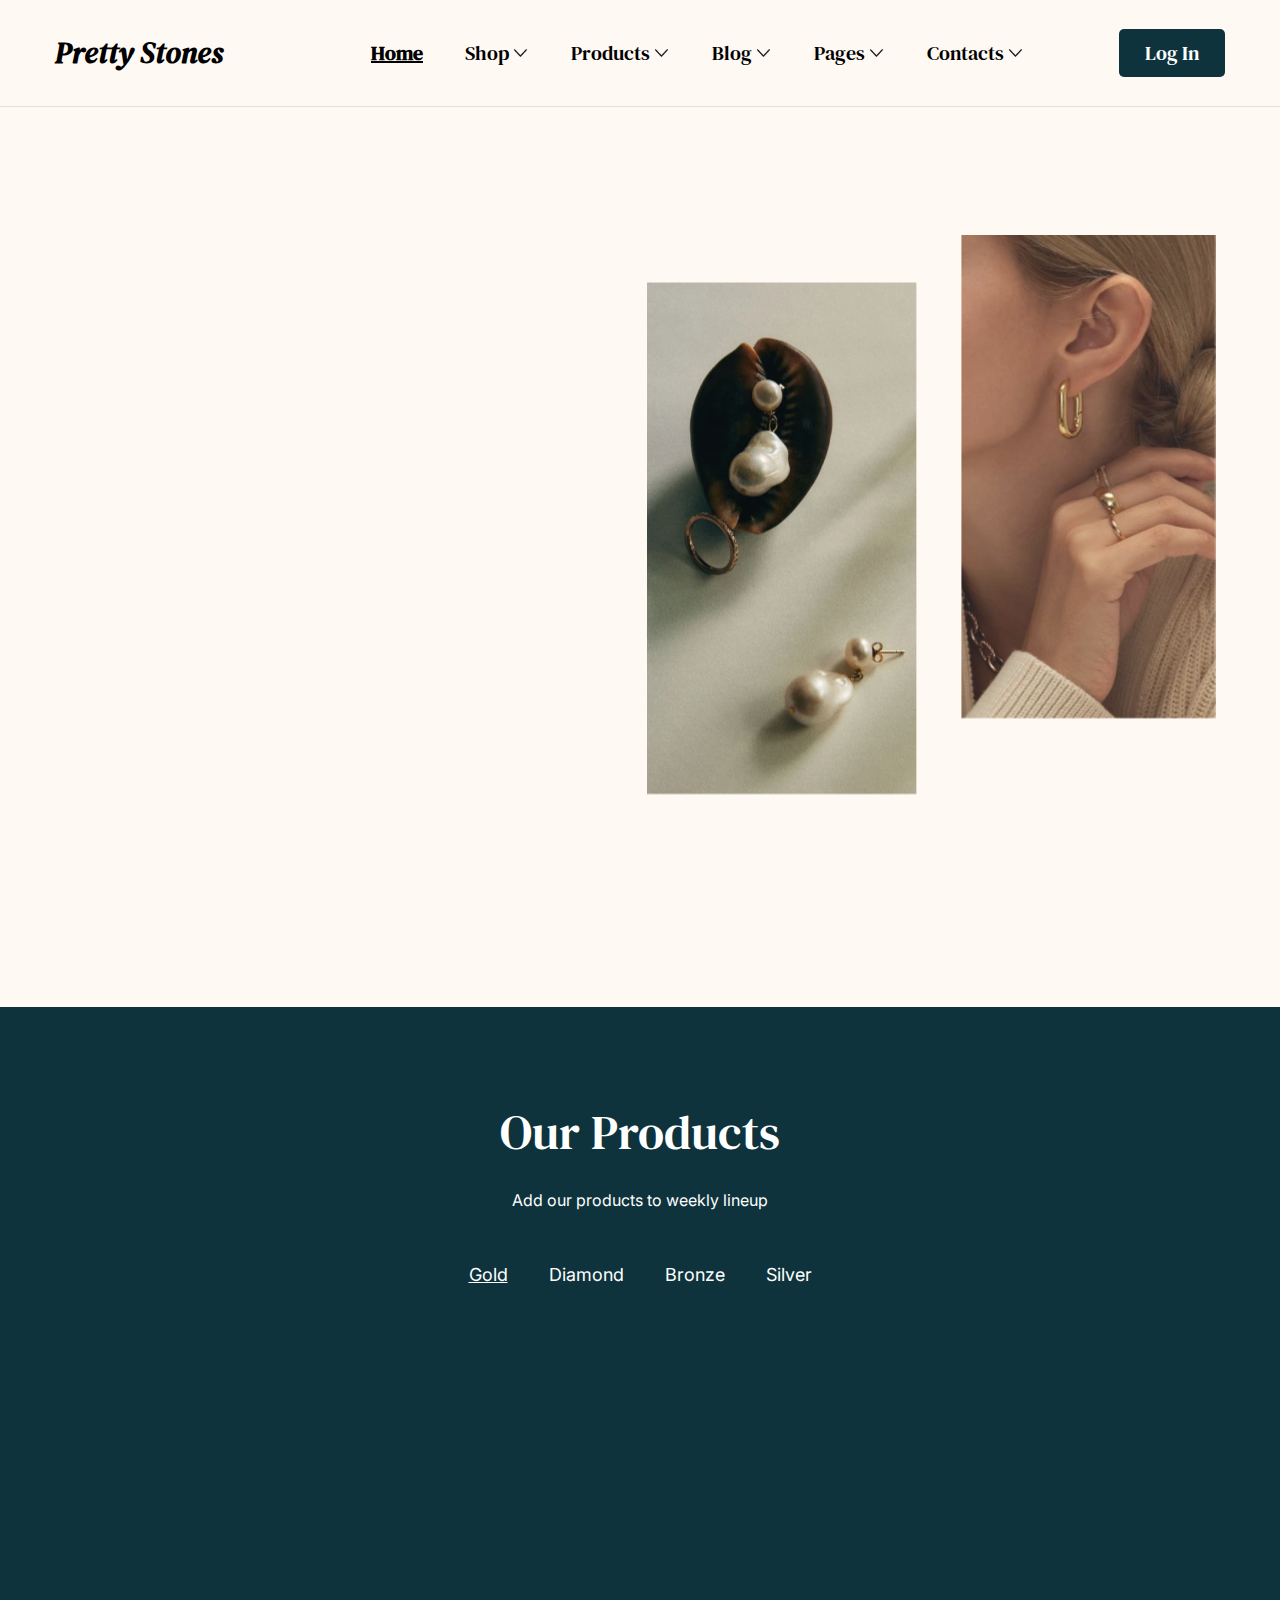
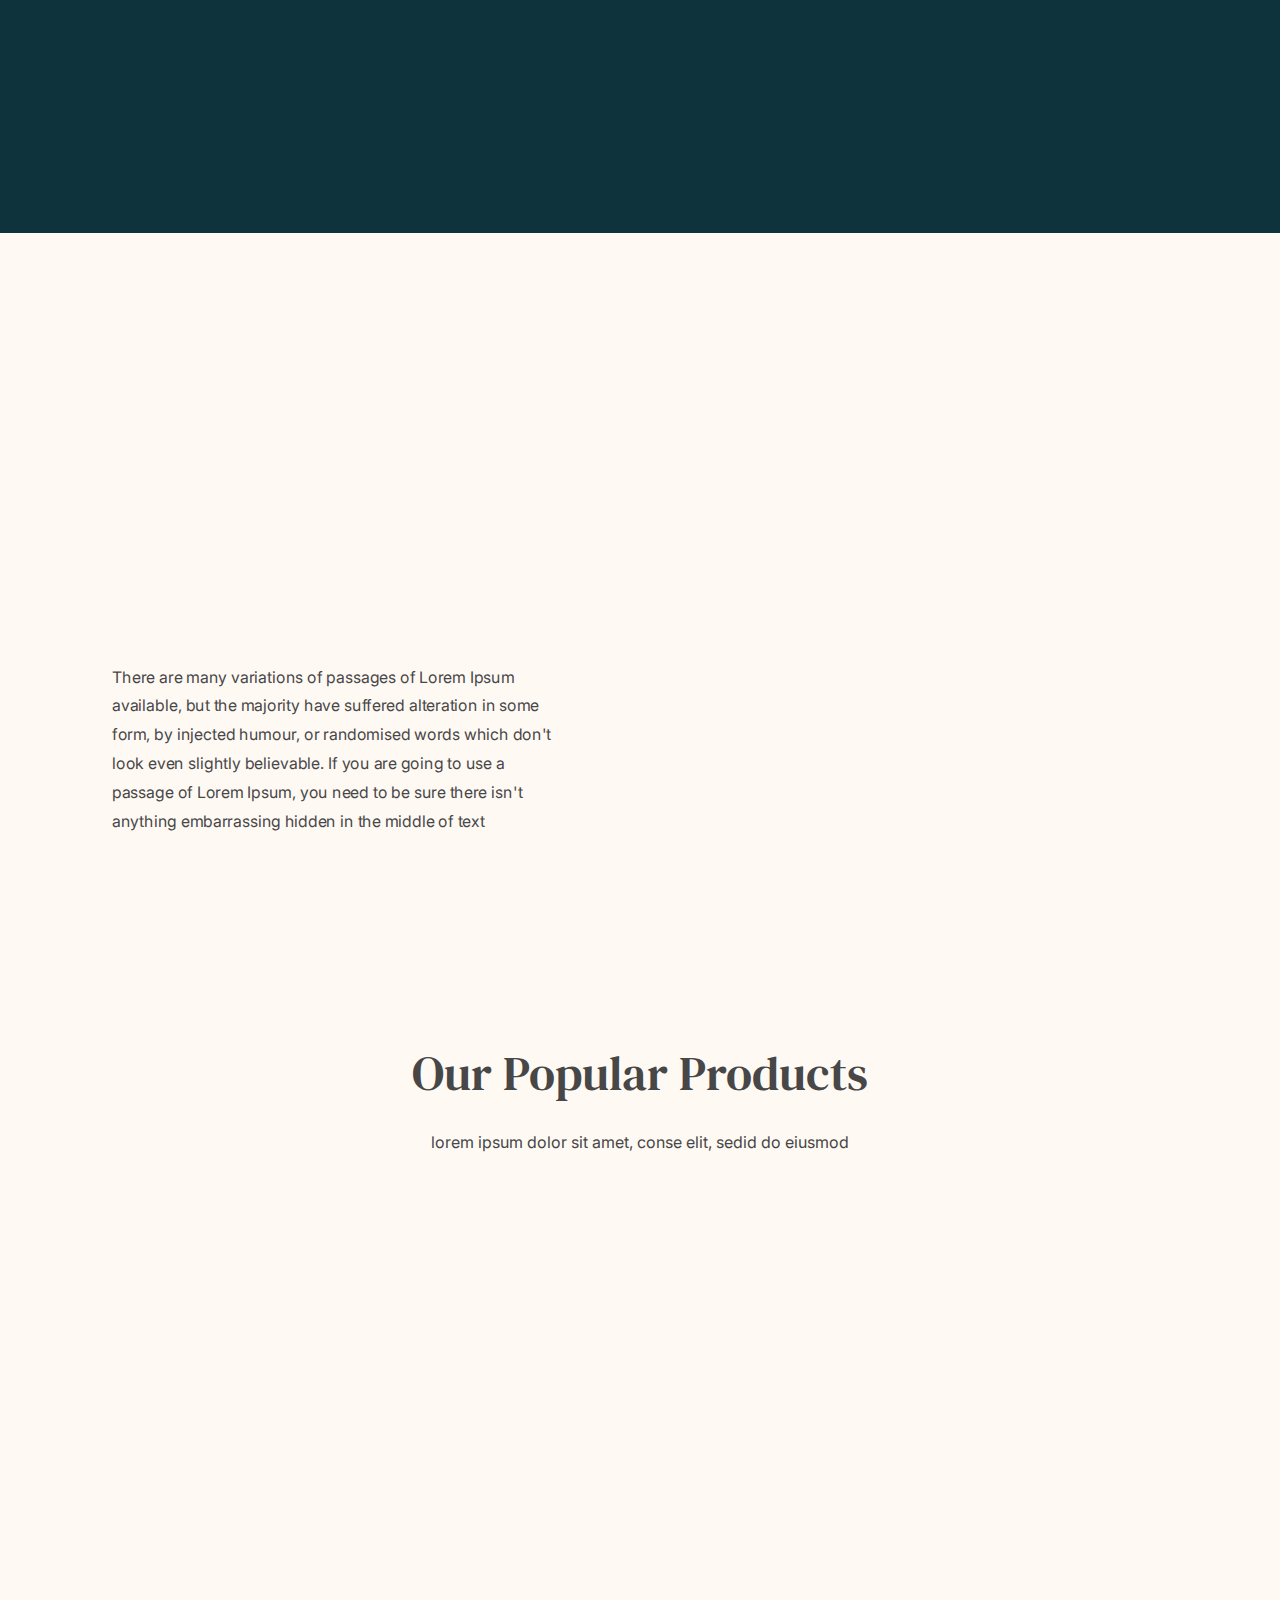
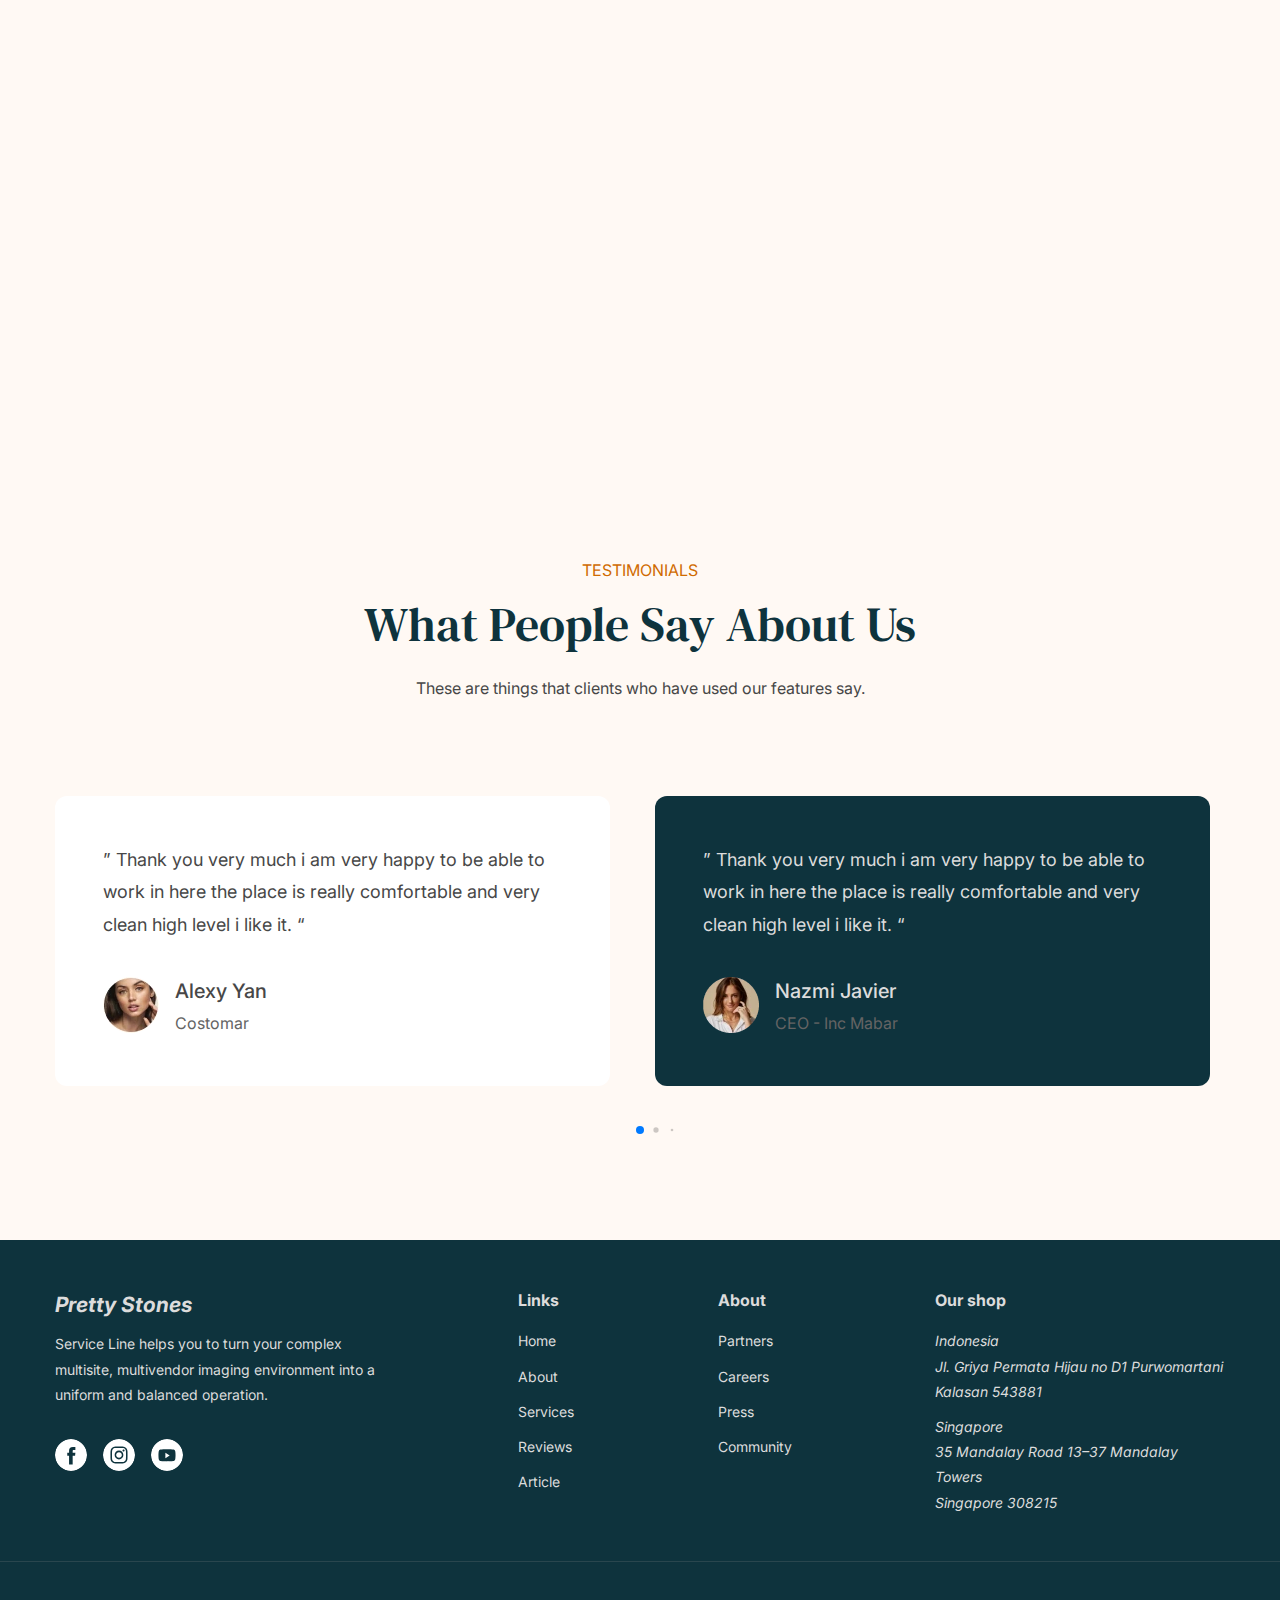
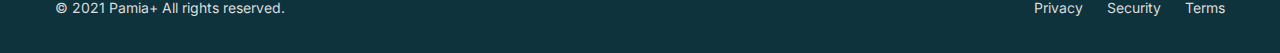
<file: jewerly-01/index.html>
<!doctype html>
<html lang="en">

  <head>
    <meta charset="UTF-8" />
    <link rel="apple-touch-icon" sizes="180x180" href="./favicon/apple-touch-icon.png">
    <link rel="icon" type="image/png" sizes="32x32" href="./favicon/favicon-32x32.png">
    <link rel="icon" type="image/png" sizes="16x16" href="./favicon/favicon-16x16.png">
    <link rel="manifest" href="./favicon/site.webmanifest">
    <meta name="viewport" content="width=device-width, initial-scale=1.0" />
    <title>Pretty Stones</title>
    <script type="module" crossorigin src="./assets/index-p-tWIpZq.js"></script>
    <link rel="stylesheet" crossorigin href="./assets/index-C4Cf2q1e.css">
  </head>

  <body>

    <div class="wrapper">
      <header class="header">

        <div class="header__container">

          <div class="header__logo logo">Pretty Stones</div>

          <div class="header__menu menu">
            <button type="button" class="menu__icon icon-menu"
              aria-label="menu button">menu<span></span></button>
            <nav class="menu__body">
              <ul class="menu__list">
                <li class="menu__item"><a href="#" class="menu__link active-link">Home</a></li>
                <li class="menu__item">
                  <a href="#" class="menu__link">Shop</a>
                  <ul class="menu__submenu submenu">
                    <li class="submenu__item"><a href="#" class="submenu__link">Item 55</a></li>
                    <li class="submenu__item"><a href="#" class="submenu__link">Item</a></li>
                    <li class="submenu__item"><a href="#" class="submenu__link">Item</a></li>
                    <li class="submenu__item"><a href="#" class="submenu__link">Item</a></li>
                    <li class="submenu__item"><a href="#" class="submenu__link">Item</a></li>
                  </ul>
                </li>
                <li class="menu__item">
                  <a href="#" class="menu__link">Products</a>
                  <ul class="menu__submenu submenu">
                    <li class="submenu__item"><a href="#" class="submenu__link">Item</a></li>
                    <li class="submenu__item"><a href="#" class="submenu__link">Item Lorem,
                        ipsum.</a></li>
                    <li class="submenu__item"><a href="#" class="submenu__link">Item</a></li>
                    <li class="submenu__item"><a href="#" class="submenu__link">Item</a></li>
                    <li class="submenu__item"><a href="#" class="submenu__link">Item</a></li>
                  </ul>
                </li>
                <li class="menu__item">
                  <a href="#" class="menu__link">Blog</a>
                  <ul class="menu__submenu submenu">
                    <li class="submenu__item"><a href="#" class="submenu__link">Item</a></li>
                    <li class="submenu__item"><a href="#" class="submenu__link">Item</a></li>
                    <li class="submenu__item"><a href="#" class="submenu__link">Item</a></li>
                    <li class="submenu__item"><a href="#" class="submenu__link">Item</a></li>
                    <li class="submenu__item"><a href="#" class="submenu__link">Item</a></li>
                  </ul>
                </li>
                <li class="menu__item">
                  <a href="#" class="menu__link">Pages</a>
                  <ul class="menu__submenu submenu">
                    <li class="submenu__item"><a href="#" class="submenu__link">Item</a></li>
                    <li class="submenu__item"><a href="#" class="submenu__link">Item</a></li>
                    <li class="submenu__item"><a href="#" class="submenu__link">Item</a></li>
                    <li class="submenu__item"><a href="#" class="submenu__link">Item</a></li>
                    <li class="submenu__item"><a href="#" class="submenu__link">Item</a></li>
                  </ul>
                </li>
                <li class="menu__item">
                  <a href="#" class="menu__link">Contacts</a>
                  <ul class="menu__submenu submenu">
                    <li class="submenu__item"><a href="#" class="submenu__link">Item</a></li>
                    <li class="submenu__item"><a href="#" class="submenu__link">Item</a></li>
                    <li class="submenu__item"><a href="#" class="submenu__link">Item</a></li>
                    <li class="submenu__item"><a href="#" class="submenu__link">Item</a></li>
                    <li class="submenu__item"><a href="#" class="submenu__link">Item</a></li>
                  </ul>
                </li>
              </ul>
              <a href="#" class="header__login-btn">Log In</a>
            </nav>
          </div>
        </div>
      </header>

      <main class="page">

        <section class="home ">

          <div class="home__container">

            <div class="home__body body-home">
              <h1 class="body-home__title title">
                Individual <br>
                Jewelry Design
              </h1>
              <p class="body-home__subtitle">There are many variations of passages of Lorem Ipsum
                available, but the majority
                have suffered</p>

              <div class="body-home__links">
                <a href="#" class="body-home__link ">Shop Now</a>
                <a href="#" class="body-home__link body-home__link--transparent">Video Now</a>
              </div>
            </div>

            <div class="home__images images-home ">

              <a href="#" class="images-home__image left ">
                <img src="./img/home-01.webp" alt="Сережки з перлами">
              </a>

              <a href="#" class="images-home__image right ">
                <img src="./img/home-02.webp" alt="Сережки з золота">
              </a>
            </div>
          </div>
        </section>

        <section class="products ">

          <div class="products__container">
            <h2 class="products__title title">Our Products</h2>
            <p class="products__subtitle">Add our products to weekly lineup</p>

            <div class="products__tabs tabs">

              <div class="tabs__buttons">
                <button class="tabs__button active" data-tab="tab-1" type="button">Gold</button>
                <button class="tabs__button" data-tab="tab-2" type="button">Diamond</button>
                <button class="tabs__button" data-tab="tab-3" type="button">Bronze</button>
                <button class="tabs__button" data-tab="tab-4" type="button">Silver</button>
              </div>
              <ul id="tab-1" class="tabs__list active">
                <li class="tabs__item item-tabs">
                  <a href="#" class="item-tabs__image">
                    <img src="./img/prod-01.webp" alt="Earrings">
                  </a>
                  <h4 class="item-tabs__title">
                    <a href="#">Embossed hoop earrings</a>
                  </h4>

                  <div class="item-tabs__price">$144.00</div>
                </li>
                <li class="tabs__item item-tabs">
                  <a href="#" class="item-tabs__image">
                    <img src="./img/prod-02.webp" alt="Earrings">
                  </a>
                  <h4 class="item-tabs__title">
                    <a href="#">Embossed hoop earrings</a>
                  </h4>

                  <div class="item-tabs__price">$144.00</div>
                </li>
                <li class="tabs__item item-tabs">
                  <a href="#" class="item-tabs__image">
                    <img src="./img/prod-03.webp" alt="Earrings">
                  </a>
                  <h4 class="item-tabs__title">
                    <a href="#">Embossed hoop earrings</a>
                  </h4>

                  <div class="item-tabs__price">$144.00</div>
                </li>
                <li class="tabs__item item-tabs">
                  <a href="#" class="item-tabs__image">
                    <img src="./img/prod-04.webp" alt="Earrings">
                  </a>
                  <h4 class="item-tabs__title">
                    <a href="#">Embossed hoop earrings</a>
                  </h4>

                  <div class="item-tabs__price">$144.00</div>
                </li>
              </ul>
              <ul id="tab-2" class="tabs__list">
                <li class="tabs__item item-tabs">
                  <a href="#" class="item-tabs__image">
                    <img src="./img/prod-02.webp" alt="Earrings">
                  </a>
                  <h4 class="item-tabs__title">
                    <a href="#">Embossed hoop earrings</a>
                  </h4>

                  <div class="item-tabs__price">$144.00</div>
                </li>
                <li class="tabs__item item-tabs">
                  <a href="#" class="item-tabs__image">
                    <img src="./img/prod-01.webp" alt="Earrings">
                  </a>
                  <h4 class="item-tabs__title">
                    <a href="#">Embossed hoop earrings</a>
                  </h4>

                  <div class="item-tabs__price">$144.00</div>
                </li>
                <li class="tabs__item item-tabs">
                  <a href="#" class="item-tabs__image">
                    <img src="./img/prod-04.webp" alt="Earrings">
                  </a>
                  <h4 class="item-tabs__title">
                    <a href="#">Embossed hoop earrings</a>
                  </h4>

                  <div class="item-tabs__price">$144.00</div>
                </li>
                <li class="tabs__item item-tabs">
                  <a href="#" class="item-tabs__image">
                    <img src="./img/prod-03.webp" alt="Earrings">
                  </a>
                  <h4 class="item-tabs__title">
                    <a href="#">Embossed hoop earrings</a>
                  </h4>

                  <div class="item-tabs__price">$144.00</div>
                </li>

              </ul>
              <ul id="tab-3" class="tabs__list">
                <li class="tabs__item item-tabs">
                  <a href="#" class="item-tabs__image">
                    <img src="./img/prod-01.webp" alt="Earrings">
                  </a>
                  <h4 class="item-tabs__title">
                    <a href="#">Embossed hoop earrings</a>
                  </h4>

                  <div class="item-tabs__price">$144.00</div>
                </li>
                <li class="tabs__item item-tabs">
                  <a href="#" class="item-tabs__image">
                    <img src="./img/prod-02.webp" alt="Earrings">
                  </a>
                  <h4 class="item-tabs__title">
                    <a href="#">Embossed hoop earrings</a>
                  </h4>

                  <div class="item-tabs__price">$144.00</div>
                </li>
                <li class="tabs__item item-tabs">
                  <a href="#" class="item-tabs__image">
                    <img src="./img/prod-03.webp" alt="Earrings">
                  </a>
                  <h4 class="item-tabs__title">
                    <a href="#">Embossed hoop earrings</a>
                  </h4>

                  <div class="item-tabs__price">$144.00</div>
                </li>
                <li class="tabs__item item-tabs">
                  <a href="#" class="item-tabs__image">
                    <img src="./img/prod-04.webp" alt="Earrings">
                  </a>
                  <h4 class="item-tabs__title">
                    <a href="#">Embossed hoop earrings</a>
                  </h4>

                  <div class="item-tabs__price">$144.00</div>
                </li>
              </ul>
              <ul id="tab-4" class="tabs__list">
                <li class="tabs__item item-tabs">
                  <a href="#" class="item-tabs__image">
                    <img src="./img/prod-04.webp" alt="Earrings">
                  </a>
                  <h4 class="item-tabs__title">
                    <a href="#">Embossed hoop earrings</a>
                  </h4>

                  <div class="item-tabs__price">$144.00</div>
                </li>
                <li class="tabs__item item-tabs">
                  <a href="#" class="item-tabs__image">
                    <img src="./img/prod-02.webp" alt="Earrings">
                  </a>
                  <h4 class="item-tabs__title">
                    <a href="#">Embossed hoop earrings</a>
                  </h4>

                  <div class="item-tabs__price">$144.00</div>
                </li>
                <li class="tabs__item item-tabs">
                  <a href="#" class="item-tabs__image">
                    <img src="./img/prod-03.webp" alt="Earrings">
                  </a>
                  <h4 class="item-tabs__title">
                    <a href="#">Embossed hoop earrings</a>
                  </h4>

                  <div class="item-tabs__price">$144.00</div>
                </li>

                <li class="tabs__item item-tabs">
                  <a href="#" class="item-tabs__image">
                    <img src="./img/prod-01.webp" alt="Earrings">
                  </a>
                  <h4 class="item-tabs__title">
                    <a href="#">Embossed hoop earrings</a>
                  </h4>

                  <div class="item-tabs__price">$144.00</div>
                </li>
              </ul>
            </div>
          </div>
        </section>

        <section class="about">

          <div class="about__container">

            <div class="about__body body-about">

              <div class="body-about__subtitle">
                WHAT WE DO
              </div>
              <h3 class="body-about__title title">
                We Develop Create <br> Custom Jewels.
              </h3>
              <p class="body-about__text">
                There are many variations of passages of Lorem Ipsum available, but the majority
                have suffered alteration in some form, by injected humour, or randomised words which
                don't look even slightly believable. If you are going to use a passage of Lorem
                Ipsum, you need to be sure there isn't anything embarrassing hidden in the middle of
                text
              </p>
            </div>

            <div class="about__images">
              <img src="./img/what-we-do-01.webp" alt="Earrison decorations" class="about__image ">
              <img src="./img/what-we-do-02.webp" alt="Earrison decorations" class="about__image ">
            </div>
          </div>
        </section>

        <section class="pop-products">

          <div class="pop-products__container">
            <h2 class="pop-products__title title">Our Popular Products</h2>

            <div class="pop-products__subtitle">lorem ipsum dolor sit amet, conse elit, sedid do
              eiusmod</div>

            <div class="pop-products__grid-goods">

              <article class="pop-products__goods goods-item">
                <a href="#" class="goods-item__image">
                  <img src="img/popular-01.webp" alt="earrings">
                </a>
                <h4 class="goods-item__title">
                  <a href="#">Embossed hoop earrings</a>
                </h4>

                <div class="goods-item__price">$144.00</div>
              </article>

              <article class="pop-products__goods goods-item">
                <a href="#" class="goods-item__image">
                  <img src="img/popular-02.webp" alt="earrings">
                </a>
                <h4 class="goods-item__title">
                  <a href="#">Embossed hoop earrings</a>
                </h4>

                <div class="goods-item__price">$144.00</div>
              </article>

              <article class="pop-products__goods goods-item">
                <a href="#" class="goods-item__image">
                  <img src="img/popular-03.webp" alt="earrings">
                </a>
                <h4 class="goods-item__title">
                  <a href="#">Embossed hoop earrings</a>
                </h4>

                <div class="goods-item__price">$144.00</div>
              </article>

              <article class="pop-products__goods goods-item">
                <a href="#" class="goods-item__image">
                  <img src="img/popular-04.webp" alt="earrings">
                </a>
                <h4 class="goods-item__title">
                  <a href="#">Embossed hoop earrings</a>
                </h4>

                <div class="goods-item__price">$144.00</div>
              </article>

              <article class="pop-products__goods goods-item">
                <a href="#" class="goods-item__image">
                  <img src="img/popular-05.webp" alt="earrings">
                </a>
                <h4 class="goods-item__title">
                  <a href="#">Embossed hoop earrings</a>
                </h4>

                <div class="goods-item__price">$144.00</div>
              </article>
            </div>
          </div>
        </section>

        <section class="reviews">

          <div class="reviews__container">

            <div class="reviews__label">TESTIMONIALS</div>
            <h2 class="reviews__title title">What People Say About Us</h2>

            <div class="reviews__subtitle">These are things that clients who have used our features
              say.
            </div>

            <div class="swiper">

              <div class="swiper-wrapper">

                <div class="swiper-slide">

                  <div class="card">
                    <blockquote class="card__text">
                      Thank you very much i am very happy to be able to work in here the place is
                      really comfortable
                      and
                      very clean high level i like it.
                    </blockquote>

                    <div class="card__user">

                      <div class="card__image">
                        <img src="./img/avatar-02.webp" alt="Nazmi Javier">
                      </div>

                      <div class="card__body">

                        <div class="card__name">Alexy Yan</div>

                        <div class="card__job-position">Costomar</div>
                      </div>
                    </div>
                  </div>
                </div>

                <div class="swiper-slide">

                  <div class="card">
                    <blockquote class="card__text">
                      Thank you very much i am very happy to be able to work in here the place is
                      really comfortable
                      and
                      very clean high level i like it.
                    </blockquote>

                    <div class="card__user">

                      <div class="card__image">
                        <img src="./img/avatar-01.webp" alt="Nazmi Javier">
                      </div>

                      <div class="card__body">

                        <div class="card__name">Nazmi Javier</div>

                        <div class="card__job-position">CEO - Inc Mabar</div>
                      </div>
                    </div>
                  </div>
                </div>

                <div class="swiper-slide">

                  <div class="card">
                    <blockquote class="card__text">
                      Thank you very much i am very happy to be able to work in here the place is
                      really comfortable
                      and
                      very clean high level i like it.
                    </blockquote>

                    <div class="card__user">

                      <div class="card__image">
                        <img src="./img/avatar-02.webp" alt="Nazmi Javier">
                      </div>

                      <div class="card__body">

                        <div class="card__name">Alexy Yan</div>

                        <div class="card__job-position">Costomar</div>
                      </div>
                    </div>
                  </div>
                </div>

                <div class="swiper-slide">

                  <div class="card">
                    <blockquote class="card__text">
                      Thank you very much i am very happy to be able to work in here the place is
                      really comfortable
                      and
                      very clean high level i like it.
                    </blockquote>

                    <div class="card__user">

                      <div class="card__image">
                        <img src="./img/avatar-01.webp" alt="Nazmi Javier">
                      </div>

                      <div class="card__body">

                        <div class="card__name">Nazmi Javier</div>

                        <div class="card__job-position">CEO - Inc Mabar</div>
                      </div>
                    </div>
                  </div>
                </div>

              </div>

              <div class="swiper-pagination"></div>
            </div>

          </div>
        </section>

      </main>

      <footer class="footer">

        <section class="footer__top top-footer">

          <div class="top-footer__container">

            <div class="top-footer__description-block">

              <div class="logo footer-logo">Pretty Stones</div>
              <p>
                Service Line helps you to turn your complex multisite, multivendor imaging
                environment into a
                uniform and balanced operation.
              </p>

              <div class="top-footer__socials">
                <a href="#" class="top-footer__social-link">
                  <img src="./img/facebook.svg" alt="facebook">
                </a>
                <a href="#" class="top-footer__social-link">
                  <img src="./img/instagram.svg" alt="instagram">
                </a>
                <a href="#" class="top-footer__social-link">
                  <img src="./img/youtube.svg" alt="youtube">
                </a>
              </div>
            </div>

            <div class="top-footer__links-about-blok">
              <h5 class="top-footer__title">Links</h5>
              <ul class="top-footer__links-list">
                <li class="top-footer__item"><a href="#" class="top-footer__link">Home</a></li>
                <li class="top-footer__item"><a href="#" class="top-footer__link">About</a></li>
                <li class="top-footer__item"><a href="#" class="top-footer__link">Services</a>
                </li>
                <li class="top-footer__item"><a href="#" class="top-footer__link">Reviews</a></li>
                <li class="top-footer__item"><a href="#" class="top-footer__link">Article</a></li>
              </ul>
            </div>

            <div class="top-footer__links-about-blok">
              <h5 class="top-footer__title">About</h5>
              <ul class="top-footer__links-list">
                <li class="top-footer__item"><a href="#" class="top-footer__link">Partners</a>
                </li>
                <li class="top-footer__item"><a href="#" class="top-footer__link">Careers</a></li>
                <li class="top-footer__item"><a href="#" class="top-footer__link">Press</a></li>
                <li class="top-footer__item"><a href="#" class="top-footer__link">Community</a>
                </li>
              </ul>
            </div>

            <div class="top-footer__links-about-blok">
              <h5 class="top-footer__title">Our shop</h5>
              <ul class="top-footer__links-list">
                <li class="top-footer__item">
                  <address class="top-footer__address">
                    Indonesia <br>
                    Jl. Griya Permata Hijau no D1 Purwomartani <br> Kalasan 543881
                  </address>
                </li>
                <li class="top-footer__item">
                  <address class="top-footer__address">
                    Singapore <br>
                    35 Mandalay Road 13–37 Mandalay Towers <br> Singapore 308215
                  </address>
                </li>

              </ul>
            </div>
          </div>
        </section>

        <section class="footer__bottom bottom-footer">

          <div class="bottom-footer__container">

            <div class="bottom-footer__copy">© 2021 Pamia+ All rights reserved.</div>

            <div class="bottom-footer__links">
              <a href="#" class="bottom-footer__link">Privacy</a>
              <a href="#" class="bottom-footer__link">Security</a>
              <a href="#" class="bottom-footer__link">Terms</a>
            </div>
          </div>
        </section>
      </footer>
    </div>


  </body>

</html>
</file>
<file: jewerly-01/assets/index-C4Cf2q1e.css>
@charset "UTF-8";@import"https://fonts.googleapis.com/css?family=Inter:regular,500&display=swap";@import"https://fonts.googleapis.com/css?family=DM+Serif+Text:regular,italic";*,:before,:after{padding:0;margin:0;border:0;box-sizing:border-box}a{text-decoration:none;color:inherit;display:inline-block}img{vertical-align:top}h1,h2,h3,h4,h5,h6{font-weight:inherit;font-size:inherit}html,body{line-height:1;height:100%}ul,li{list-style:none}input,button,textarea{font-family:inherit;font-size:inherit;line-height:inherit}button{color:inherit;background-color:transparent}button,select,option{cursor:pointer}input[type=text],input[type=email],input[type=tel],textarea{-webkit-appearance:none;-moz-appearance:none;appearance:none}.title{font-family:"DM Serif Text",serif;line-height:1.3;color:#0e333d}.logo{font-style:italic;font-weight:700;white-space:nowrap}.header{z-index:50;position:sticky;top:0;width:100%;background-color:#fff9f4}@media (max-width: 55.9375em){.header:after{content:"";position:absolute;top:0;left:0;width:100%;height:100%;background-color:#fff9f4;border-bottom:.0625rem solid rgba(131,131,131,.21)}}.header__logo{z-index:10}.menu{display:flex;gap:.4375rem clamp(.9375rem,.9375rem + 21 * (100vw - 990px) / 280,2.25rem)}.menu__icon{z-index:10}@media (max-width: 55.9375em){.menu__body{flex-direction:column;position:fixed;top:-1000%;left:0;width:100%;height:100%;transition:top .3s}.menu-open .menu__body{top:0;background-color:#fff9f4;padding-top:clamp(3.4375rem,3.4375rem + 40 * (100vw - 320px) / 950,5.9375rem);padding-bottom:2.8125rem;padding-left:.9375rem;padding-right:.9375rem;overflow:scroll}}.menu__list{display:flex;gap:.4375rem clamp(1.25rem,1.25rem + 16 * (100vw - 990px) / 280,2.25rem);flex-wrap:wrap}@media (max-width: 55.9375em){.menu__list{flex-wrap:nowrap;flex-direction:column}}.icon-menu{display:none}@media (max-width: 55.9375em){.icon-menu{display:flex;align-items:flex-end;justify-content:center;width:2.75rem;height:1.875rem;position:relative;line-height:1}.icon-menu span{display:inline-block;position:absolute;top:0;width:2.75rem;height:.3125rem;background-color:#474747;transition:transform .3s,width .1s}.menu-open .icon-menu span{transform:rotate(-45deg);width:1.5rem;background-color:#d06b00}.icon-menu span:after{content:"";position:absolute;left:0;top:.5rem;width:2.75rem;height:.1875rem;background-color:#474747;transition:transform .1s,width .1s}.menu-open .icon-menu span:after{transform:rotate(90deg);top:.0625rem;width:1.5rem;background-color:#d06b00}}.header{font-family:"DM Serif Text",serif;color:#000;line-height:1.2;font-size:1.25rem;border-bottom:.0625rem solid rgba(131,131,131,.21)}.header__container{min-height:clamp(3.125rem,3.125rem + 56 * (100vw - 320px) / 950,6.625rem);display:flex;gap:1.25rem;justify-content:space-between;align-items:center}.header__logo{font-size:1.875rem}.header__login-btn{padding:.75rem 1.625rem;white-space:nowrap;color:#fff;background-color:#0e333d;border-radius:.3125rem;transition:background-color .3s}@media (min-width: 55.9375em) and (hover: hover){.header__login-btn:hover{background-color:#d06b00}}.menu__body{display:flex;gap:clamp(1.25rem,1.25rem + 72 * (100vw - 990px) / 280,5.75rem);align-items:flex-start}@media (min-width: 55.9375em){.menu__body{align-items:center}}.menu__item{position:relative;transition:all .3s;padding:.1875rem}@media (min-width: 55.9375em) and (hover: hover){.menu__item:hover .submenu{width:max-content;max-width:15.625rem;visibility:visible;opacity:1;height:auto;transform:translateY(0)}}.menu__link{display:flex;align-items:center;transition:color .3s ease;font-size:1.25rem}.menu__link:not(.active-link):after{content:"";height:.5rem;background:url(../img/arrow-down.svg) 100% 50%/16px 8px no-repeat;padding-right:1.25rem;cursor:pointer;transform-origin:center;transition:transform .3s ease}@media (max-width: 55.9375em){.menu__link{font-size:1.8125rem}}@media (min-width: 55.9375em) and (hover: hover){.menu__link:hover:after{transform:rotate(180deg);color:red}.menu__link:hover{color:#d06b00}}.active-link{font-weight:700;text-decoration:underline}.submenu{margin-top:0;visibility:hidden;opacity:0;width:0;height:0;background-color:#fff;box-shadow:0 0 7px 1px #dcdcdc;padding:.3125rem .9375rem;border-radius:.3125rem;transform:translateY(-10%);transition:opacity .3s,transform .4s,margin-top .3s}@media (min-width: 55.9375em){.submenu{position:absolute;top:100%;left:0%}}@media (max-width: 55.9375em){.submenu.show{position:static;width:100%;max-width:18.125rem;height:auto;visibility:visible;opacity:1;margin-top:.625rem;transform:translateY(0)}}.submenu__item{padding:.125rem .25rem}@media (max-width: 55.9375em){.submenu__item:not(:last-child){margin-bottom:.625rem}}.submenu__link{transition:color .3s;padding:.1875rem .3125rem}@media (min-width: 55.9375em) and (hover: hover){.submenu__link:hover{color:#d06b00}}.home{background-color:#fff9f4;min-height:100dvh;padding-bottom:clamp(4.375rem,4.375rem + 70 * (100vw - 320px) / 950,8.75rem)}.home__container{display:flex;gap:20px;justify-content:space-between;align-items:center;padding-top:clamp(2.5rem,2.5rem + 60 * (100vw - 320px) / 950,6.25rem);flex-wrap:wrap}.body-home{flex:0 1 35.625rem}.body-home__title{font-size:clamp(3.125rem,3.125rem + 20 * (100vw - 320px) / 950,4.375rem)}.body-home p{font-size:1.375rem;line-height:1.48;margin-bottom:3rem}.body-home__links{display:flex;gap:1.25rem;font-size:1.75rem;flex-wrap:wrap}.body-home__link{padding:.625rem 2.75rem;background-color:#0e333d;border-radius:.3125rem;color:#fff;text-transform:capitalize;font-family:"DM Serif Text";transition:background-color .3s;white-space:nowrap}@media (min-width: 55.9375em) and (hover: hover){.body-home__link:hover{background-color:#d06b00}.body-home__link--transparent:hover{background-color:#d06b00;color:#fff}}.body-home__link--transparent{background-color:transparent;color:inherit;text-decoration:underline}.images-home{flex:1;display:grid;grid-template-columns:repeat(auto-fit,minmax(6.25rem,1fr));gap:2rem}.images-home__image{overflow:hidden}.images-home__image img{transition:transform .3s;width:100%;object-fit:cover;aspect-ratio:245/467}@media (min-width: 55.9375em) and (hover: hover){.images-home__image img:hover{transform:scale(1.07)}}.left{margin-top:clamp(0rem,0rem + 69 * (100vw - 900px) / 370,4.3125rem)}.about{background-color:#fff9f4;padding-top:clamp(3.125rem,3.125rem + 90 * (100vw - 320px) / 950,8.75rem);padding-bottom:clamp(3.125rem,3.125rem + 90 * (100vw - 320px) / 950,8.75rem)}.about__container{display:flex;align-items:center;gap:20px;flex-wrap:wrap}.about__images{flex:1;display:grid;grid-template-columns:repeat(auto-fit,minmax(6.25rem,1fr));gap:1.375rem}.about__image{width:100%;border-radius:.3125rem;aspect-ratio:273/518}.body-about{flex:0 1 35.625rem}.body-about__subtitle{color:#d06b00;text-transform:uppercase;font-size:1.75rem}.body-about__title{font-size:clamp(2.5rem,2.5rem + 19 * (100vw - 320px) / 950,3.6875rem);line-height:1.46}.body-about__text{font-size:1.25rem}.products{background-color:#0e333d;color:#fff}.products__container{padding-top:clamp(3.125rem,3.125rem + 44 * (100vw - 320px) / 950,5.875rem);padding-bottom:clamp(3.125rem,3.125rem + 44 * (100vw - 320px) / 950,5.875rem)}.products__title,.pop-products__title{color:inherit;font-size:3rem;text-align:center;margin-bottom:1.4375rem}.products__subtitle,.pop-products__subtitle{text-align:center;margin-bottom:1.5rem}.tabs__buttons{position:sticky;top:clamp(3.125rem,3.125rem + 56 * (100vw - 320px) / 950,6.625rem);z-index:10;background-color:#0e333d;padding-top:1.25rem;padding-bottom:1.25rem;display:flex;justify-content:center;align-items:center;flex-wrap:wrap;column-gap:clamp(1.25rem,1.25rem + 21 * (100vw - 320px) / 950,2.5625rem);row-gap:.3125rem;margin-bottom:clamp(1.25rem,1.25rem + 17 * (100vw - 320px) / 950,2.3125rem)}.tabs__button{font-size:1.125rem;transition:color .3s}@media (min-width: 55.9375em) and (hover: hover){.tabs__button:hover:not(.active){color:#d06b00}}.tabs__button.active{text-decoration:underline}.tabs__list{display:none}.tabs__list.active{display:grid;grid-template-columns:repeat(auto-fit,minmax(16.875rem,1fr));gap:1.875rem;animation:moving .3s ease-in-out}@keyframes moving{0%{transform:translateY(50px);opacity:.5}to{transform:translateY(0);opacity:1}}.item-tabs,.pop-products__goods{display:flex;flex-direction:column;row-gap:1.0625rem;font-family:"DM Serif Text",serif;font-size:1.5rem;justify-content:start;transition:box-shadow .3s;padding:.5625rem;border-radius:.3125rem}@media (min-width: 55.9375em) and (hover: hover){.item-tabs:hover,.pop-products__goods:hover{box-shadow:0 0 7px 1px #dcdcdc}}.item-tabs__image{overflow:hidden;border-radius:.3125rem}.item-tabs__image img{aspect-ratio:1/1;width:100%;height:100%;transition:transform .3s}@media (min-width: 55.9375em) and (hover: hover){.item-tabs__image img:hover{transform:scale(1.07)}}.item-tabs__title a,.goods-item__title a{display:-webkit-box;-webkit-box-orient:vertical;overflow:hidden;text-overflow:ellipsis;-webkit-line-clamp:1;transition:color .3s}@media (min-width: 55.9375em) and (hover: hover){.item-tabs__title a:hover,.goods-item__title a:hover{color:#d06b00}}.pop-products{background-color:#fff9f4;padding-bottom:clamp(3.125rem,3.125rem + 90 * (100vw - 320px) / 950,8.75rem)}.pop-products__grid-goods{display:grid;gap:1.9375rem;grid-template-columns:repeat(auto-fit,minmax(18.125rem,1fr))}.goods-item:first-of-type{grid-row:1/3}.goods-item__image{width:100%;height:100%;overflow:hidden;border-radius:.3125rem}.goods-item__image img{height:100%;width:100%;aspect-ratio:369/277;object-fit:cover;transition:transform .3s}@media (min-width: 55.9375em) and (hover: hover){.goods-item__image img:hover{transform:scale(1.07)}}.reviews{background-color:#fff9f4;padding-bottom:clamp(2.5rem,2.5rem + 58 * (100vw - 320px) / 950,6.125rem)}.reviews__container{text-align:center}.reviews__label{text-transform:uppercase;color:#d06b00;margin-bottom:.5rem}.reviews__title{font-size:3rem;margin-bottom:1.1875rem}.reviews__subtitle{margin-bottom:5.8125rem}.swiper-slide:nth-of-type(2n+2) .card{background-color:#0e333d;color:#dcdcdc}.card{background-color:#fff;display:flex;flex-direction:column;max-width:34.6875rem;padding:clamp(.625rem,.625rem + 38 * (100vw - 320px) / 950,3rem);border-radius:.75rem;margin-bottom:clamp(1.5625rem,1.5625rem + 31 * (100vw - 320px) / 950,3.5rem)}.card__text{text-align:left;font-size:1.125rem;margin-bottom:2rem}.card__text:after{content:"“"}.card__text:before{content:"”"}.card__user{align-self:flex-start;display:flex;gap:1rem;align-items:center}.card__body{display:flex;flex-direction:column;align-items:flex-start}.card__image{width:3.5rem;height:3.5rem;border-radius:50%}.card__image img{width:100%;height:100%;object-fit:cover}.card__name{font-weight:500;font-size:1.25rem}.card__job-position{color:#646464}.footer{background-color:#0e333d;color:#dcdcdc;font-size:.875rem}.top-footer{padding-top:2.875rem;padding-bottom:2.875rem}.top-footer__container{display:flex;gap:1.25rem 1.25rem;justify-content:space-between;flex-wrap:wrap}.top-footer__description-block{flex:0 1 20rem;width:20rem}.top-footer__description-block p{margin-bottom:2rem}.top-footer__socials{display:flex;gap:1rem;align-items:center;flex-wrap:wrap}.top-footer__social-link{width:2rem;height:2rem;overflow:hidden;border-radius:50%}.top-footer__social-link img{width:100%;height:100%;object-fit:cover;transition:transform .3s}@media (min-width: 55.9375em) and (hover: hover){.top-footer__social-link img:hover{transform:scale(1.17)}}@media (max-width: 55.9375em){.top-footer__social-link img:active{transform:scale(1.17)}}.top-footer__links-about-blok{flex:0 1 auto;max-width:18.125rem}.top-footer__title{font-size:1rem;font-weight:700;margin-bottom:.875rem}.top-footer__item:not(:last-child){margin-bottom:.625rem}.top-footer__link,.bottom-footer__link{transition:color .3s}@media (min-width: 55.9375em) and (hover: hover){.top-footer__link:hover,.bottom-footer__link:hover{color:#d06b00}}@media (max-width: 55.9375em){.top-footer__link:active,.bottom-footer__link:active{color:#d06b00}}.footer-logo{font-size:1.3125rem;margin-bottom:.5rem}.bottom-footer{border-top:.0625rem solid rgba(150,150,150,.2)}.bottom-footer__container{display:flex;justify-content:space-between;gap:.3125rem 1.25rem;align-items:center;flex-wrap:wrap;padding:2.0625rem 0}.bottom-footer__link{transition:color .3s}.bottom-footer__link:not(:last-child){display:inline-block;margin-right:1.25rem}body{font-family:Inter,sans-serif;line-height:1.8;color:#474747}@media (max-width: 55.9375em){.menu-open body{overflow:hidden}}.wrapper{overflow:clip;display:flex;flex-direction:column;min-height:100%}.wrapper>main{flex-grow:1}[class*=_container]{max-width:75rem;padding-left:.9375rem;padding-right:.9375rem;margin:0 auto}@font-face{font-family:swiper-icons;src:url(data:application/font-woff;charset=utf-8;base64,\ [base64]//wADZ2x5ZgAAAywAAADMAAAD2MHtryVoZWFkAAABbAAAADAAAAA2E2+eoWhoZWEAAAGcAAAAHwAAACQC9gDzaG10eAAAAigAAAAZAAAArgJkABFsb2NhAAAC0AAAAFoAAABaFQAUGG1heHAAAAG8AAAAHwAAACAAcABAbmFtZQAAA/gAAAE5AAACXvFdBwlwb3N0AAAFNAAAAGIAAACE5s74hXjaY2BkYGAAYpf5Hu/j+W2+MnAzMYDAzaX6QjD6/4//Bxj5GA8AuRwMYGkAPywL13jaY2BkYGA88P8Agx4j+/8fQDYfA1AEBWgDAIB2BOoAeNpjYGRgYNBh4GdgYgABEMnIABJzYNADCQAACWgAsQB42mNgYfzCOIGBlYGB0YcxjYGBwR1Kf2WQZGhhYGBiYGVmgAFGBiQQkOaawtDAoMBQxXjg/wEGPcYDDA4wNUA2CCgwsAAAO4EL6gAAeNpj2M0gyAACqxgGNWBkZ2D4/wMA+xkDdgAAAHjaY2BgYGaAYBkGRgYQiAHyGMF8FgYHIM3DwMHABGQrMOgyWDLEM1T9/w8UBfEMgLzE////P/5//f/V/xv+r4eaAAeMbAxwIUYmIMHEgKYAYjUcsDAwsLKxc3BycfPw8jEQA/[base64]/uznmfPFBNODM2K7MTQ45YEAZqGP81AmGGcF3iPqOop0r1SPTaTbVkfUe4HXj97wYE+yNwWYxwWu4v1ugWHgo3S1XdZEVqWM7ET0cfnLGxWfkgR42o2PvWrDMBSFj/IHLaF0zKjRgdiVMwScNRAoWUoH78Y2icB/yIY09An6AH2Bdu/UB+yxopYshQiEvnvu0dURgDt8QeC8PDw7Fpji3fEA4z/PEJ6YOB5hKh4dj3EvXhxPqH/SKUY3rJ7srZ4FZnh1PMAtPhwP6fl2PMJMPDgeQ4rY8YT6Gzao0eAEA409DuggmTnFnOcSCiEiLMgxCiTI6Cq5DZUd3Qmp10vO0LaLTd2cjN4fOumlc7lUYbSQcZFkutRG7g6JKZKy0RmdLY680CDnEJ+UMkpFFe1RN7nxdVpXrC4aTtnaurOnYercZg2YVmLN/d/gczfEimrE/fs/bOuq29Zmn8tloORaXgZgGa78yO9/cnXm2BpaGvq25Dv9S4E9+5SIc9PqupJKhYFSSl47+Qcr1mYNAAAAeNptw0cKwkAAAMDZJA8Q7OUJvkLsPfZ6zFVERPy8qHh2YER+3i/BP83vIBLLySsoKimrqKqpa2hp6+jq6RsYGhmbmJqZSy0sraxtbO3sHRydnEMU4uR6yx7JJXveP7WrDycAAAAAAAH//wACeNpjYGRgYOABYhkgZgJCZgZNBkYGLQZtIJsFLMYAAAw3ALgAeNolizEKgDAQBCchRbC2sFER0YD6qVQiBCv/H9ezGI6Z5XBAw8CBK/m5iQQVauVbXLnOrMZv2oLdKFa8Pjuru2hJzGabmOSLzNMzvutpB3N42mNgZGBg4GKQYzBhYMxJLMlj4GBgAYow/P/PAJJhLM6sSoWKfWCAAwDAjgbRAAB42mNgYGBkAIIbCZo5IPrmUn0hGA0AO8EFTQAA);font-weight:400;font-style:normal}:root{--swiper-theme-color: #007aff}:host{position:relative;display:block;margin-left:auto;margin-right:auto;z-index:1}.swiper{margin-left:auto;margin-right:auto;position:relative;overflow:hidden;list-style:none;padding:0;z-index:1;display:block}.swiper-vertical>.swiper-wrapper{flex-direction:column}.swiper-wrapper{position:relative;width:100%;height:100%;z-index:1;display:flex;transition-property:transform;transition-timing-function:var(--swiper-wrapper-transition-timing-function, initial);box-sizing:content-box}.swiper-android .swiper-slide,.swiper-ios .swiper-slide,.swiper-wrapper{transform:translateZ(0)}.swiper-horizontal{touch-action:pan-y}.swiper-vertical{touch-action:pan-x}.swiper-slide{flex-shrink:0;width:100%;height:100%;position:relative;transition-property:transform;display:block}.swiper-slide-invisible-blank{visibility:hidden}.swiper-autoheight,.swiper-autoheight .swiper-slide{height:auto}.swiper-autoheight .swiper-wrapper{align-items:flex-start;transition-property:transform,height}.swiper-backface-hidden .swiper-slide{transform:translateZ(0);-webkit-backface-visibility:hidden;backface-visibility:hidden}.swiper-3d.swiper-css-mode .swiper-wrapper{perspective:1200px}.swiper-3d .swiper-wrapper{transform-style:preserve-3d}.swiper-3d{perspective:1200px}.swiper-3d .swiper-slide,.swiper-3d .swiper-cube-shadow{transform-style:preserve-3d}.swiper-css-mode>.swiper-wrapper{overflow:auto;scrollbar-width:none;-ms-overflow-style:none}.swiper-css-mode>.swiper-wrapper::-webkit-scrollbar{display:none}.swiper-css-mode>.swiper-wrapper>.swiper-slide{scroll-snap-align:start start}.swiper-css-mode.swiper-horizontal>.swiper-wrapper{scroll-snap-type:x mandatory}.swiper-css-mode.swiper-vertical>.swiper-wrapper{scroll-snap-type:y mandatory}.swiper-css-mode.swiper-free-mode>.swiper-wrapper{scroll-snap-type:none}.swiper-css-mode.swiper-free-mode>.swiper-wrapper>.swiper-slide{scroll-snap-align:none}.swiper-css-mode.swiper-centered>.swiper-wrapper:before{content:"";flex-shrink:0;order:9999}.swiper-css-mode.swiper-centered>.swiper-wrapper>.swiper-slide{scroll-snap-align:center center;scroll-snap-stop:always}.swiper-css-mode.swiper-centered.swiper-horizontal>.swiper-wrapper>.swiper-slide:first-child{margin-inline-start:var(--swiper-centered-offset-before)}.swiper-css-mode.swiper-centered.swiper-horizontal>.swiper-wrapper:before{height:100%;min-height:1px;width:var(--swiper-centered-offset-after)}.swiper-css-mode.swiper-centered.swiper-vertical>.swiper-wrapper>.swiper-slide:first-child{margin-block-start:var(--swiper-centered-offset-before)}.swiper-css-mode.swiper-centered.swiper-vertical>.swiper-wrapper:before{width:100%;min-width:1px;height:var(--swiper-centered-offset-after)}.swiper-3d .swiper-slide-shadow,.swiper-3d .swiper-slide-shadow-left,.swiper-3d .swiper-slide-shadow-right,.swiper-3d .swiper-slide-shadow-top,.swiper-3d .swiper-slide-shadow-bottom{position:absolute;left:0;top:0;width:100%;height:100%;pointer-events:none;z-index:10}.swiper-3d .swiper-slide-shadow{background:#00000026}.swiper-3d .swiper-slide-shadow-left{background-image:linear-gradient(to left,#00000080,#0000)}.swiper-3d .swiper-slide-shadow-right{background-image:linear-gradient(to right,#00000080,#0000)}.swiper-3d .swiper-slide-shadow-top{background-image:linear-gradient(to top,#00000080,#0000)}.swiper-3d .swiper-slide-shadow-bottom{background-image:linear-gradient(to bottom,#00000080,#0000)}.swiper-lazy-preloader{width:42px;height:42px;position:absolute;left:50%;top:50%;margin-left:-21px;margin-top:-21px;z-index:10;transform-origin:50%;box-sizing:border-box;border:4px solid var(--swiper-preloader-color, var(--swiper-theme-color));border-radius:50%;border-top-color:transparent}.swiper:not(.swiper-watch-progress) .swiper-lazy-preloader,.swiper-watch-progress .swiper-slide-visible .swiper-lazy-preloader{animation:swiper-preloader-spin 1s infinite linear}.swiper-lazy-preloader-white{--swiper-preloader-color: #fff}.swiper-lazy-preloader-black{--swiper-preloader-color: #000}@keyframes swiper-preloader-spin{0%{transform:rotate(0)}to{transform:rotate(360deg)}}.swiper-pagination{position:absolute;text-align:center;transition:.3s opacity;transform:translateZ(0);z-index:10}.swiper-pagination.swiper-pagination-hidden{opacity:0}.swiper-pagination-disabled>.swiper-pagination,.swiper-pagination.swiper-pagination-disabled{display:none!important}.swiper-pagination-fraction,.swiper-pagination-custom,.swiper-horizontal>.swiper-pagination-bullets,.swiper-pagination-bullets.swiper-pagination-horizontal{bottom:var(--swiper-pagination-bottom, 8px);top:var(--swiper-pagination-top, auto);left:0;width:100%}.swiper-pagination-bullets-dynamic{overflow:hidden;font-size:0}.swiper-pagination-bullets-dynamic .swiper-pagination-bullet{transform:scale(.33);position:relative}.swiper-pagination-bullets-dynamic .swiper-pagination-bullet-active,.swiper-pagination-bullets-dynamic .swiper-pagination-bullet-active-main{transform:scale(1)}.swiper-pagination-bullets-dynamic .swiper-pagination-bullet-active-prev{transform:scale(.66)}.swiper-pagination-bullets-dynamic .swiper-pagination-bullet-active-prev-prev{transform:scale(.33)}.swiper-pagination-bullets-dynamic .swiper-pagination-bullet-active-next{transform:scale(.66)}.swiper-pagination-bullets-dynamic .swiper-pagination-bullet-active-next-next{transform:scale(.33)}.swiper-pagination-bullet{width:var(--swiper-pagination-bullet-width, var(--swiper-pagination-bullet-size, 8px));height:var(--swiper-pagination-bullet-height, var(--swiper-pagination-bullet-size, 8px));display:inline-block;border-radius:var(--swiper-pagination-bullet-border-radius, 50%);background:var(--swiper-pagination-bullet-inactive-color, #000);opacity:var(--swiper-pagination-bullet-inactive-opacity, .2)}button.swiper-pagination-bullet{border:none;margin:0;padding:0;box-shadow:none;-webkit-appearance:none;-moz-appearance:none;appearance:none}.swiper-pagination-clickable .swiper-pagination-bullet{cursor:pointer}.swiper-pagination-bullet:only-child{display:none!important}.swiper-pagination-bullet-active{opacity:var(--swiper-pagination-bullet-opacity, 1);background:var(--swiper-pagination-color, var(--swiper-theme-color))}.swiper-vertical>.swiper-pagination-bullets,.swiper-pagination-vertical.swiper-pagination-bullets{right:var(--swiper-pagination-right, 8px);left:var(--swiper-pagination-left, auto);top:50%;transform:translate3d(0,-50%,0)}.swiper-vertical>.swiper-pagination-bullets .swiper-pagination-bullet,.swiper-pagination-vertical.swiper-pagination-bullets .swiper-pagination-bullet{margin:var(--swiper-pagination-bullet-vertical-gap, 6px) 0;display:block}.swiper-vertical>.swiper-pagination-bullets.swiper-pagination-bullets-dynamic,.swiper-pagination-vertical.swiper-pagination-bullets.swiper-pagination-bullets-dynamic{top:50%;transform:translateY(-50%);width:8px}.swiper-vertical>.swiper-pagination-bullets.swiper-pagination-bullets-dynamic .swiper-pagination-bullet,.swiper-pagination-vertical.swiper-pagination-bullets.swiper-pagination-bullets-dynamic .swiper-pagination-bullet{display:inline-block;transition:.2s transform,.2s top}.swiper-horizontal>.swiper-pagination-bullets .swiper-pagination-bullet,.swiper-pagination-horizontal.swiper-pagination-bullets .swiper-pagination-bullet{margin:0 var(--swiper-pagination-bullet-horizontal-gap, 4px)}.swiper-horizontal>.swiper-pagination-bullets.swiper-pagination-bullets-dynamic,.swiper-pagination-horizontal.swiper-pagination-bullets.swiper-pagination-bullets-dynamic{left:50%;transform:translate(-50%);white-space:nowrap}.swiper-horizontal>.swiper-pagination-bullets.swiper-pagination-bullets-dynamic .swiper-pagination-bullet,.swiper-pagination-horizontal.swiper-pagination-bullets.swiper-pagination-bullets-dynamic .swiper-pagination-bullet{transition:.2s transform,.2s left}.swiper-horizontal.swiper-rtl>.swiper-pagination-bullets-dynamic .swiper-pagination-bullet{transition:.2s transform,.2s right}.swiper-pagination-fraction{color:var(--swiper-pagination-fraction-color, inherit)}.swiper-pagination-progressbar{background:var(--swiper-pagination-progressbar-bg-color, rgba(0, 0, 0, .25));position:absolute}.swiper-pagination-progressbar .swiper-pagination-progressbar-fill{background:var(--swiper-pagination-color, var(--swiper-theme-color));position:absolute;left:0;top:0;width:100%;height:100%;transform:scale(0);transform-origin:left top}.swiper-rtl .swiper-pagination-progressbar .swiper-pagination-progressbar-fill{transform-origin:right top}.swiper-horizontal>.swiper-pagination-progressbar,.swiper-pagination-progressbar.swiper-pagination-horizontal,.swiper-vertical>.swiper-pagination-progressbar.swiper-pagination-progressbar-opposite,.swiper-pagination-progressbar.swiper-pagination-vertical.swiper-pagination-progressbar-opposite{width:100%;height:var(--swiper-pagination-progressbar-size, 4px);left:0;top:0}.swiper-vertical>.swiper-pagination-progressbar,.swiper-pagination-progressbar.swiper-pagination-vertical,.swiper-horizontal>.swiper-pagination-progressbar.swiper-pagination-progressbar-opposite,.swiper-pagination-progressbar.swiper-pagination-horizontal.swiper-pagination-progressbar-opposite{width:var(--swiper-pagination-progressbar-size, 4px);height:100%;left:0;top:0}.swiper-pagination-lock{display:none}
</file>
